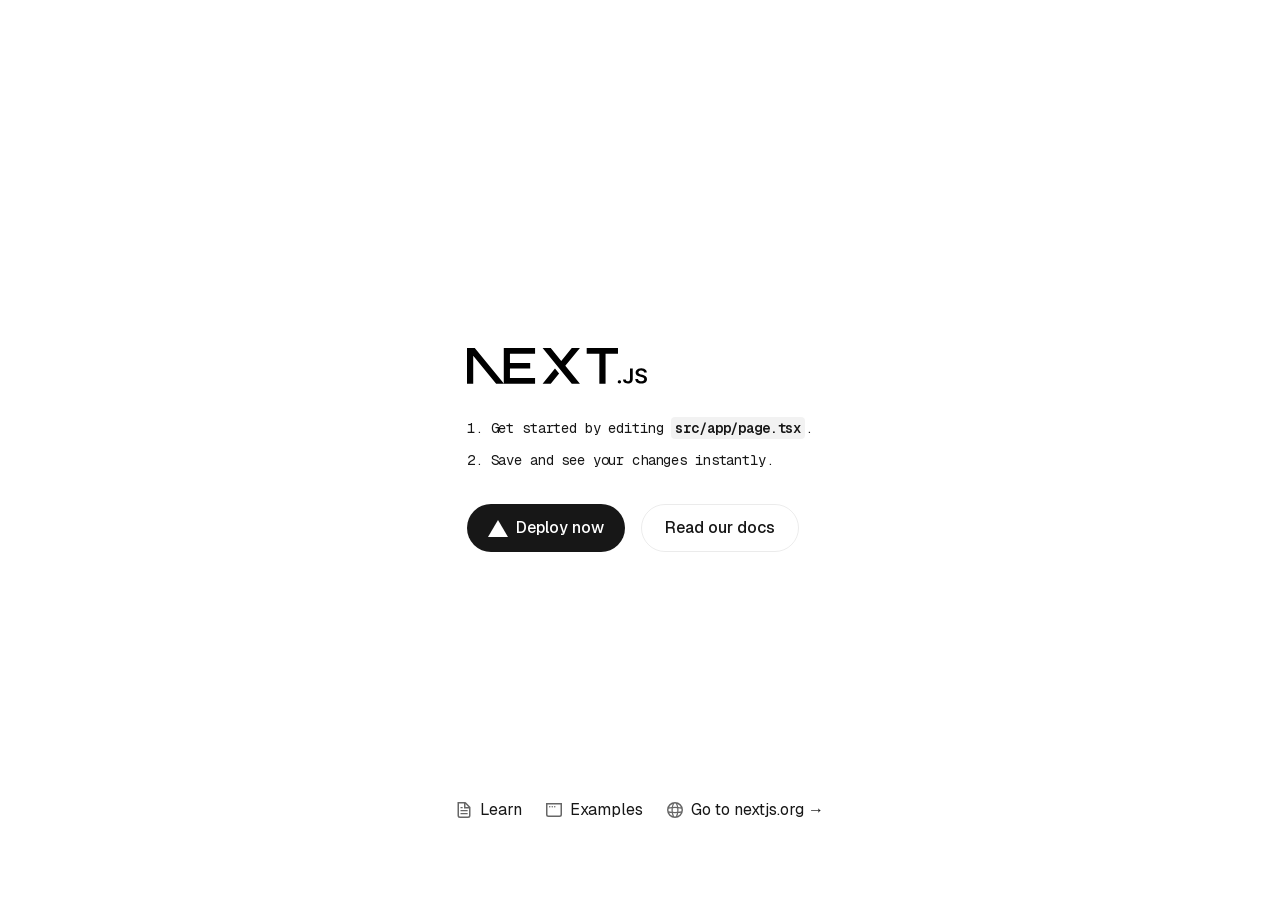
<file: index.html>
<!DOCTYPE html><!--23UW1uwLsIVHx00FJGnWq--><html lang="en"><head><meta charSet="utf-8"/><meta name="viewport" content="width=device-width, initial-scale=1"/><link rel="preload" href="./_next/static/media/797e433ab948586e-s.p.dbea232f.woff2" as="font" crossorigin="" type="font/woff2"/><link rel="preload" href="./_next/static/media/caa3a2e1cccd8315-s.p.6435ea53.woff2" as="font" crossorigin="" type="font/woff2"/><link rel="preload" as="image" href="/next.svg"/><link rel="stylesheet" href="./_next/static/chunks/80cd42d23b2aa25d.css" data-precedence="next"/><link rel="preload" as="script" fetchPriority="low" href="./_next/static/chunks/708dfc0609e1343f.js"/><script src="./_next/static/chunks/079efb4bc77f350c.js" async=""></script><script src="./_next/static/chunks/ea7ab0dba7b47d7c.js" async=""></script><script src="./_next/static/chunks/turbopack-a604910d0ccf3852.js" async=""></script><script src="./_next/static/chunks/ff1a16fafef87110.js" async=""></script><script src="./_next/static/chunks/7dd66bdf8a7e5707.js" async=""></script><script src="./_next/static/chunks/4fcaf8c2a7d2dfb4.js" async=""></script><meta name="next-size-adjust" content=""/><title>Create Next App</title><meta name="description" content="Generated by create next app"/><link rel="icon" href="/favicon.ico?favicon.0b3bf435.ico" sizes="256x256" type="image/x-icon"/><script src="./_next/static/chunks/a6dad97d9634a72d.js" noModule=""></script></head><body class="geist_a71539c9-module__T19VSG__variable geist_mono_8d43a2aa-module__8Li5zG__variable antialiased"><div hidden=""><!--$--><!--/$--></div><div class="font-sans grid grid-rows-[20px_1fr_20px] items-center justify-items-center min-h-screen p-8 pb-20 gap-16 sm:p-20"><main class="flex flex-col gap-[32px] row-start-2 items-center sm:items-start"><img alt="Next.js logo" width="180" height="38" decoding="async" data-nimg="1" class="dark:invert" style="color:transparent" src="/next.svg"/><ol class="font-mono list-inside list-decimal text-sm/6 text-center sm:text-left"><li class="mb-2 tracking-[-.01em]">Get started by editing<!-- --> <code class="bg-black/[.05] dark:bg-white/[.06] font-mono font-semibold px-1 py-0.5 rounded">src/app/page.tsx</code>.</li><li class="tracking-[-.01em]">Save and see your changes instantly.</li></ol><div class="flex gap-4 items-center flex-col sm:flex-row"><a class="rounded-full border border-solid border-transparent transition-colors flex items-center justify-center bg-foreground text-background gap-2 hover:bg-[#383838] dark:hover:bg-[#ccc] font-medium text-sm sm:text-base h-10 sm:h-12 px-4 sm:px-5 sm:w-auto" href="https://vercel.com/new?utm_source=create-next-app&amp;utm_medium=appdir-template-tw&amp;utm_campaign=create-next-app" target="_blank" rel="noopener noreferrer"><img alt="Vercel logomark" loading="lazy" width="20" height="20" decoding="async" data-nimg="1" class="dark:invert" style="color:transparent" src="/vercel.svg"/>Deploy now</a><a class="rounded-full border border-solid border-black/[.08] dark:border-white/[.145] transition-colors flex items-center justify-center hover:bg-[#f2f2f2] dark:hover:bg-[#1a1a1a] hover:border-transparent font-medium text-sm sm:text-base h-10 sm:h-12 px-4 sm:px-5 w-full sm:w-auto md:w-[158px]" href="https://nextjs.org/docs?utm_source=create-next-app&amp;utm_medium=appdir-template-tw&amp;utm_campaign=create-next-app" target="_blank" rel="noopener noreferrer">Read our docs</a></div></main><footer class="row-start-3 flex gap-[24px] flex-wrap items-center justify-center"><a class="flex items-center gap-2 hover:underline hover:underline-offset-4" href="https://nextjs.org/learn?utm_source=create-next-app&amp;utm_medium=appdir-template-tw&amp;utm_campaign=create-next-app" target="_blank" rel="noopener noreferrer"><img aria-hidden="true" alt="File icon" loading="lazy" width="16" height="16" decoding="async" data-nimg="1" style="color:transparent" src="/file.svg"/>Learn</a><a class="flex items-center gap-2 hover:underline hover:underline-offset-4" href="https://vercel.com/templates?framework=next.js&amp;utm_source=create-next-app&amp;utm_medium=appdir-template-tw&amp;utm_campaign=create-next-app" target="_blank" rel="noopener noreferrer"><img aria-hidden="true" alt="Window icon" loading="lazy" width="16" height="16" decoding="async" data-nimg="1" style="color:transparent" src="/window.svg"/>Examples</a><a class="flex items-center gap-2 hover:underline hover:underline-offset-4" href="https://nextjs.org?utm_source=create-next-app&amp;utm_medium=appdir-template-tw&amp;utm_campaign=create-next-app" target="_blank" rel="noopener noreferrer"><img aria-hidden="true" alt="Globe icon" loading="lazy" width="16" height="16" decoding="async" data-nimg="1" style="color:transparent" src="/globe.svg"/>Go to nextjs.org →</a></footer></div><!--$--><!--/$--><script src="./_next/static/chunks/708dfc0609e1343f.js" id="_R_" async=""></script><script>(self.__next_f=self.__next_f||[]).push([0])</script><script>self.__next_f.push([1,"1:\"$Sreact.fragment\"\n2:I[39756,[\"./_next/static/chunks/ff1a16fafef87110.js\",\"./_next/static/chunks/7dd66bdf8a7e5707.js\"],\"default\"]\n3:I[37457,[\"./_next/static/chunks/ff1a16fafef87110.js\",\"./_next/static/chunks/7dd66bdf8a7e5707.js\"],\"default\"]\n4:I[5500,[\"./_next/static/chunks/4fcaf8c2a7d2dfb4.js\"],\"Image\"]\nb:I[68027,[],\"default\"]\n:HL[\"./_next/static/chunks/80cd42d23b2aa25d.css\",\"style\"]\n:HL[\"./_next/static/media/797e433ab948586e-s.p.dbea232f.woff2\",\"font\",{\"crossOrigin\":\"\",\"type\":\"font/woff2\"}]\n:HL[\"./_next/static/media/caa3a2e1cccd8315-s.p.6435ea53.woff2\",\"font\",{\"crossOrigin\":\"\",\"type\":\"font/woff2\"}]\n"])</script><script>self.__next_f.push([1,"0:{\"P\":null,\"b\":\"23UW1uwLsIVHx00FJGnWq\",\"p\":\".\",\"c\":[\"\",\"\"],\"i\":false,\"f\":[[[\"\",{\"children\":[\"__PAGE__\",{}]},\"$undefined\",\"$undefined\",true],[\"\",[\"$\",\"$1\",\"c\",{\"children\":[[[\"$\",\"link\",\"0\",{\"rel\":\"stylesheet\",\"href\":\"./_next/static/chunks/80cd42d23b2aa25d.css\",\"precedence\":\"next\",\"crossOrigin\":\"$undefined\",\"nonce\":\"$undefined\"}]],[\"$\",\"html\",null,{\"lang\":\"en\",\"children\":[\"$\",\"body\",null,{\"className\":\"geist_a71539c9-module__T19VSG__variable geist_mono_8d43a2aa-module__8Li5zG__variable antialiased\",\"children\":[\"$\",\"$L2\",null,{\"parallelRouterKey\":\"children\",\"error\":\"$undefined\",\"errorStyles\":\"$undefined\",\"errorScripts\":\"$undefined\",\"template\":[\"$\",\"$L3\",null,{}],\"templateStyles\":\"$undefined\",\"templateScripts\":\"$undefined\",\"notFound\":[[[\"$\",\"title\",null,{\"children\":\"404: This page could not be found.\"}],[\"$\",\"div\",null,{\"style\":{\"fontFamily\":\"system-ui,\\\"Segoe UI\\\",Roboto,Helvetica,Arial,sans-serif,\\\"Apple Color Emoji\\\",\\\"Segoe UI Emoji\\\"\",\"height\":\"100vh\",\"textAlign\":\"center\",\"display\":\"flex\",\"flexDirection\":\"column\",\"alignItems\":\"center\",\"justifyContent\":\"center\"},\"children\":[\"$\",\"div\",null,{\"children\":[[\"$\",\"style\",null,{\"dangerouslySetInnerHTML\":{\"__html\":\"body{color:#000;background:#fff;margin:0}.next-error-h1{border-right:1px solid rgba(0,0,0,.3)}@media (prefers-color-scheme:dark){body{color:#fff;background:#000}.next-error-h1{border-right:1px solid rgba(255,255,255,.3)}}\"}}],[\"$\",\"h1\",null,{\"className\":\"next-error-h1\",\"style\":{\"display\":\"inline-block\",\"margin\":\"0 20px 0 0\",\"padding\":\"0 23px 0 0\",\"fontSize\":24,\"fontWeight\":500,\"verticalAlign\":\"top\",\"lineHeight\":\"49px\"},\"children\":404}],[\"$\",\"div\",null,{\"style\":{\"display\":\"inline-block\"},\"children\":[\"$\",\"h2\",null,{\"style\":{\"fontSize\":14,\"fontWeight\":400,\"lineHeight\":\"49px\",\"margin\":0},\"children\":\"This page could not be found.\"}]}]]}]}]],[]],\"forbidden\":\"$undefined\",\"unauthorized\":\"$undefined\"}]}]}]]}],{\"children\":[\"__PAGE__\",[\"$\",\"$1\",\"c\",{\"children\":[[\"$\",\"div\",null,{\"className\":\"font-sans grid grid-rows-[20px_1fr_20px] items-center justify-items-center min-h-screen p-8 pb-20 gap-16 sm:p-20\",\"children\":[[\"$\",\"main\",null,{\"className\":\"flex flex-col gap-[32px] row-start-2 items-center sm:items-start\",\"children\":[[\"$\",\"$L4\",null,{\"className\":\"dark:invert\",\"src\":\"/next.svg\",\"alt\":\"Next.js logo\",\"width\":180,\"height\":38,\"priority\":true}],[\"$\",\"ol\",null,{\"className\":\"font-mono list-inside list-decimal text-sm/6 text-center sm:text-left\",\"children\":[[\"$\",\"li\",null,{\"className\":\"mb-2 tracking-[-.01em]\",\"children\":[\"Get started by editing\",\" \",[\"$\",\"code\",null,{\"className\":\"bg-black/[.05] dark:bg-white/[.06] font-mono font-semibold px-1 py-0.5 rounded\",\"children\":\"src/app/page.tsx\"}],\".\"]}],[\"$\",\"li\",null,{\"className\":\"tracking-[-.01em]\",\"children\":\"Save and see your changes instantly.\"}]]}],[\"$\",\"div\",null,{\"className\":\"flex gap-4 items-center flex-col sm:flex-row\",\"children\":[[\"$\",\"a\",null,{\"className\":\"rounded-full border border-solid border-transparent transition-colors flex items-center justify-center bg-foreground text-background gap-2 hover:bg-[#383838] dark:hover:bg-[#ccc] font-medium text-sm sm:text-base h-10 sm:h-12 px-4 sm:px-5 sm:w-auto\",\"href\":\"https://vercel.com/new?utm_source=create-next-app\u0026utm_medium=appdir-template-tw\u0026utm_campaign=create-next-app\",\"target\":\"_blank\",\"rel\":\"noopener noreferrer\",\"children\":[[\"$\",\"$L4\",null,{\"className\":\"dark:invert\",\"src\":\"/vercel.svg\",\"alt\":\"Vercel logomark\",\"width\":20,\"height\":20}],\"Deploy now\"]}],[\"$\",\"a\",null,{\"className\":\"rounded-full border border-solid border-black/[.08] dark:border-white/[.145] transition-colors flex items-center justify-center hover:bg-[#f2f2f2] dark:hover:bg-[#1a1a1a] hover:border-transparent font-medium text-sm sm:text-base h-10 sm:h-12 px-4 sm:px-5 w-full sm:w-auto md:w-[158px]\",\"href\":\"https://nextjs.org/docs?utm_source=create-next-app\u0026utm_medium=appdir-template-tw\u0026utm_campaign=create-next-app\",\"target\":\"_blank\",\"rel\":\"noopener noreferrer\",\"children\":\"Read our docs\"}]]}]]}],[\"$\",\"footer\",null,{\"className\":\"row-start-3 flex gap-[24px] flex-wrap items-center justify-center\",\"children\":[[\"$\",\"a\",null,{\"className\":\"flex items-center gap-2 hover:underline hover:underline-offset-4\",\"href\":\"https://nextjs.org/learn?utm_source=create-next-app\u0026utm_medium=appdir-template-tw\u0026utm_campaign=create-next-app\",\"target\":\"_blank\",\"rel\":\"noopener noreferrer\",\"children\":[\"$L5\",\"Learn\"]}],\"$L6\",\"$L7\"]}]]}],[\"$L8\"],\"$L9\"]}],{},null,false]},null,false],\"$La\",false]],\"m\":\"$undefined\",\"G\":[\"$b\",[\"$Lc\"]],\"s\":false,\"S\":true}\n"])</script><script>self.__next_f.push([1,"d:I[97367,[\"./_next/static/chunks/ff1a16fafef87110.js\",\"./_next/static/chunks/7dd66bdf8a7e5707.js\"],\"OutletBoundary\"]\nf:I[11533,[\"./_next/static/chunks/ff1a16fafef87110.js\",\"./_next/static/chunks/7dd66bdf8a7e5707.js\"],\"AsyncMetadataOutlet\"]\n11:I[97367,[\"./_next/static/chunks/ff1a16fafef87110.js\",\"./_next/static/chunks/7dd66bdf8a7e5707.js\"],\"ViewportBoundary\"]\n13:I[97367,[\"./_next/static/chunks/ff1a16fafef87110.js\",\"./_next/static/chunks/7dd66bdf8a7e5707.js\"],\"MetadataBoundary\"]\n14:\"$Sreact.suspense\"\n5:[\"$\",\"$L4\",null,{\"aria-hidden\":true,\"src\":\"/file.svg\",\"alt\":\"File icon\",\"width\":16,\"height\":16}]\n6:[\"$\",\"a\",null,{\"className\":\"flex items-center gap-2 hover:underline hover:underline-offset-4\",\"href\":\"https://vercel.com/templates?framework=next.js\u0026utm_source=create-next-app\u0026utm_medium=appdir-template-tw\u0026utm_campaign=create-next-app\",\"target\":\"_blank\",\"rel\":\"noopener noreferrer\",\"children\":[[\"$\",\"$L4\",null,{\"aria-hidden\":true,\"src\":\"/window.svg\",\"alt\":\"Window icon\",\"width\":16,\"height\":16}],\"Examples\"]}]\n7:[\"$\",\"a\",null,{\"className\":\"flex items-center gap-2 hover:underline hover:underline-offset-4\",\"href\":\"https://nextjs.org?utm_source=create-next-app\u0026utm_medium=appdir-template-tw\u0026utm_campaign=create-next-app\",\"target\":\"_blank\",\"rel\":\"noopener noreferrer\",\"children\":[[\"$\",\"$L4\",null,{\"aria-hidden\":true,\"src\":\"/globe.svg\",\"alt\":\"Globe icon\",\"width\":16,\"height\":16}],\"Go to nextjs.org →\"]}]\n8:[\"$\",\"script\",\"script-0\",{\"src\":\"./_next/static/chunks/4fcaf8c2a7d2dfb4.js\",\"async\":true,\"nonce\":\"$undefined\"}]\n9:[\"$\",\"$Ld\",null,{\"children\":[\"$Le\",[\"$\",\"$Lf\",null,{\"promise\":\"$@10\"}]]}]\na:[\"$\",\"$1\",\"h\",{\"children\":[null,[[\"$\",\"$L11\",null,{\"children\":\"$L12\"}],[\"$\",\"meta\",null,{\"name\":\"next-size-adjust\",\"content\":\"\"}]],[\"$\",\"$L13\",null,{\"children\":[\"$\",\"div\",null,{\"hidden\":true,\"children\":[\"$\",\"$14\",null,{\"fallback\":null,\"children\":\"$L15\"}]}]}]]}]\nc:[\"$\",\"link\",\"0\",{\"rel\":\"stylesheet\",\"href\":\"./_next/static/chunks/80cd42d23b2aa25d.css\",\"precedence\":\"next\",\"crossOrigin\":\"$undefined\",\"nonce\":\"$undefined\"}]\n"])</script><script>self.__next_f.push([1,"12:[[\"$\",\"meta\",\"0\",{\"charSet\":\"utf-8\"}],[\"$\",\"meta\",\"1\",{\"name\":\"viewport\",\"content\":\"width=device-width, initial-scale=1\"}]]\ne:null\n"])</script><script>self.__next_f.push([1,"16:I[27201,[\"./_next/static/chunks/ff1a16fafef87110.js\",\"./_next/static/chunks/7dd66bdf8a7e5707.js\"],\"IconMark\"]\n10:{\"metadata\":[[\"$\",\"title\",\"0\",{\"children\":\"Create Next App\"}],[\"$\",\"meta\",\"1\",{\"name\":\"description\",\"content\":\"Generated by create next app\"}],[\"$\",\"link\",\"2\",{\"rel\":\"icon\",\"href\":\"/favicon.ico?favicon.0b3bf435.ico\",\"sizes\":\"256x256\",\"type\":\"image/x-icon\"}],[\"$\",\"$L16\",\"3\",{}]],\"error\":null,\"digest\":\"$undefined\"}\n"])</script><script>self.__next_f.push([1,"15:\"$10:metadata\"\n"])</script></body></html>
</file>
<file: _next/static/chunks/80cd42d23b2aa25d.css>
@font-face{font-family:Geist;font-style:normal;font-weight:100 900;font-display:swap;src:url(../media/8a480f0b521d4e75-s.8e0177b5.woff2)format("woff2");unicode-range:U+301,U+400-45F,U+490-491,U+4B0-4B1,U+2116}@font-face{font-family:Geist;font-style:normal;font-weight:100 900;font-display:swap;src:url(../media/7178b3e590c64307-s.b97b3418.woff2)format("woff2");unicode-range:U+100-2BA,U+2BD-2C5,U+2C7-2CC,U+2CE-2D7,U+2DD-2FF,U+304,U+308,U+329,U+1D00-1DBF,U+1E00-1E9F,U+1EF2-1EFF,U+2020,U+20A0-20AB,U+20AD-20C0,U+2113,U+2C60-2C7F,U+A720-A7FF}@font-face{font-family:Geist;font-style:normal;font-weight:100 900;font-display:swap;src:url(../media/caa3a2e1cccd8315-s.p.6435ea53.woff2)format("woff2");unicode-range:U+??,U+131,U+152-153,U+2BB-2BC,U+2C6,U+2DA,U+2DC,U+304,U+308,U+329,U+2000-206F,U+20AC,U+2122,U+2191,U+2193,U+2212,U+2215,U+FEFF,U+FFFD}@font-face{font-family:Geist Fallback;src:local(Arial);ascent-override:95.94%;descent-override:28.16%;line-gap-override:0.0%;size-adjust:104.76%}.geist_a71539c9-module__T19VSG__className{font-family:Geist,Geist Fallback;font-style:normal}.geist_a71539c9-module__T19VSG__variable{--font-geist-sans:"Geist","Geist Fallback"}
@font-face{font-family:Geist Mono;font-style:normal;font-weight:100 900;font-display:swap;src:url(../media/4fa387ec64143e14-s.c1fdd6c2.woff2)format("woff2");unicode-range:U+301,U+400-45F,U+490-491,U+4B0-4B1,U+2116}@font-face{font-family:Geist Mono;font-style:normal;font-weight:100 900;font-display:swap;src:url(../media/bbc41e54d2fcbd21-s.799d8ef8.woff2)format("woff2");unicode-range:U+100-2BA,U+2BD-2C5,U+2C7-2CC,U+2CE-2D7,U+2DD-2FF,U+304,U+308,U+329,U+1D00-1DBF,U+1E00-1E9F,U+1EF2-1EFF,U+2020,U+20A0-20AB,U+20AD-20C0,U+2113,U+2C60-2C7F,U+A720-A7FF}@font-face{font-family:Geist Mono;font-style:normal;font-weight:100 900;font-display:swap;src:url(../media/797e433ab948586e-s.p.dbea232f.woff2)format("woff2");unicode-range:U+??,U+131,U+152-153,U+2BB-2BC,U+2C6,U+2DA,U+2DC,U+304,U+308,U+329,U+2000-206F,U+20AC,U+2122,U+2191,U+2193,U+2212,U+2215,U+FEFF,U+FFFD}@font-face{font-family:Geist Mono Fallback;src:local(Arial);ascent-override:74.67%;descent-override:21.92%;line-gap-override:0.0%;size-adjust:134.59%}.geist_mono_8d43a2aa-module__8Li5zG__className{font-family:Geist Mono,Geist Mono Fallback;font-style:normal}.geist_mono_8d43a2aa-module__8Li5zG__variable{--font-geist-mono:"Geist Mono","Geist Mono Fallback"}
@layer properties{@supports (((-webkit-hyphens:none)) and (not (margin-trim:inline))) or ((-moz-orient:inline) and (not (color:rgb(from red r g b)))){*,:before,:after{--tw-border-style:solid;--tw-font-weight:initial;--tw-tracking:initial;--tw-blur:initial;--tw-brightness:initial;--tw-contrast:initial;--tw-grayscale:initial;--tw-hue-rotate:initial;--tw-invert:initial;--tw-opacity:initial;--tw-saturate:initial;--tw-sepia:initial;--tw-drop-shadow:initial;--tw-drop-shadow-color:initial;--tw-drop-shadow-alpha:100%;--tw-drop-shadow-size:initial}::backdrop{--tw-border-style:solid;--tw-font-weight:initial;--tw-tracking:initial;--tw-blur:initial;--tw-brightness:initial;--tw-contrast:initial;--tw-grayscale:initial;--tw-hue-rotate:initial;--tw-invert:initial;--tw-opacity:initial;--tw-saturate:initial;--tw-sepia:initial;--tw-drop-shadow:initial;--tw-drop-shadow-color:initial;--tw-drop-shadow-alpha:100%;--tw-drop-shadow-size:initial}}}@layer theme{:root,:host{--color-black:#000;--color-white:#fff;--spacing:.25rem;--text-sm:.875rem;--text-sm--line-height:calc(1.25/.875);--text-base:1rem;--text-base--line-height:calc(1.5/1);--font-weight-medium:500;--font-weight-semibold:600;--default-transition-duration:.15s;--default-transition-timing-function:cubic-bezier(.4,0,.2,1);--default-font-family:var(--font-geist-sans);--default-mono-font-family:var(--font-geist-mono)}}@layer base{*,:after,:before{box-sizing:border-box;border:0 solid;margin:0;padding:0}::backdrop{box-sizing:border-box;border:0 solid;margin:0;padding:0}::-webkit-file-upload-button{box-sizing:border-box;border:0 solid;margin:0;padding:0}::file-selector-button{box-sizing:border-box;border:0 solid;margin:0;padding:0}html,:host{-webkit-text-size-adjust:100%;-moz-tab-size:4;tab-size:4;line-height:1.5;font-family:var(--default-font-family,ui-sans-serif,system-ui,sans-serif,"Apple Color Emoji","Segoe UI Emoji","Segoe UI Symbol","Noto Color Emoji");font-feature-settings:var(--default-font-feature-settings,normal);font-variation-settings:var(--default-font-variation-settings,normal);-webkit-tap-highlight-color:transparent}hr{height:0;color:inherit;border-top-width:1px}abbr:where([title]){-webkit-text-decoration:underline dotted;text-decoration:underline dotted}h1,h2,h3,h4,h5,h6{font-size:inherit;font-weight:inherit}a{color:inherit;-webkit-text-decoration:inherit;-webkit-text-decoration:inherit;-webkit-text-decoration:inherit;-webkit-text-decoration:inherit;text-decoration:inherit}b,strong{font-weight:bolder}code,kbd,samp,pre{font-family:var(--default-mono-font-family,ui-monospace,SFMono-Regular,Menlo,Monaco,Consolas,"Liberation Mono","Courier New",monospace);font-feature-settings:var(--default-mono-font-feature-settings,normal);font-variation-settings:var(--default-mono-font-variation-settings,normal);font-size:1em}small{font-size:80%}sub,sup{vertical-align:baseline;font-size:75%;line-height:0;position:relative}sub{bottom:-.25em}sup{top:-.5em}table{text-indent:0;border-color:inherit;border-collapse:collapse}:-moz-focusring{outline:auto}progress{vertical-align:baseline}summary{display:list-item}ol,ul,menu{list-style:none}img,svg,video,canvas,audio,iframe,embed,object{vertical-align:middle;display:block}img,video{max-width:100%;height:auto}button,input,select,optgroup,textarea{font:inherit;font-feature-settings:inherit;font-variation-settings:inherit;letter-spacing:inherit;color:inherit;opacity:1;background-color:transparent;border-radius:0}::-webkit-file-upload-button{font:inherit;font-feature-settings:inherit;font-variation-settings:inherit;letter-spacing:inherit;color:inherit;opacity:1;background-color:transparent;border-radius:0}::file-selector-button{font:inherit;font-feature-settings:inherit;font-variation-settings:inherit;letter-spacing:inherit;color:inherit;opacity:1;background-color:transparent;border-radius:0}:where(select:-webkit-any([multiple],[size])) optgroup{font-weight:bolder}:where(select:-moz-any([multiple],[size])) optgroup{font-weight:bolder}:where(select:is([multiple],[size])) optgroup{font-weight:bolder}:where(select:-webkit-any([multiple],[size])) optgroup option:not(:-webkit-any(:lang(ae),:lang(ar),:lang(arc),:lang(bcc),:lang(bqi),:lang(ckb),:lang(dv),:lang(fa),:lang(glk),:lang(he),:lang(ku),:lang(mzn),:lang(nqo),:lang(pnb),:lang(ps),:lang(sd),:lang(ug),:lang(ur),:lang(yi))){padding-left:20px}:where(select:-moz-any([multiple],[size])) optgroup option:not(:-moz-any(:lang(ae),:lang(ar),:lang(arc),:lang(bcc),:lang(bqi),:lang(ckb),:lang(dv),:lang(fa),:lang(glk),:lang(he),:lang(ku),:lang(mzn),:lang(nqo),:lang(pnb),:lang(ps),:lang(sd),:lang(ug),:lang(ur),:lang(yi))){padding-left:20px}:where(select:is([multiple],[size])) optgroup option:not(:is(:lang(ae),:lang(ar),:lang(arc),:lang(bcc),:lang(bqi),:lang(ckb),:lang(dv),:lang(fa),:lang(glk),:lang(he),:lang(ku),:lang(mzn),:lang(nqo),:lang(pnb),:lang(ps),:lang(sd),:lang(ug),:lang(ur),:lang(yi))){padding-left:20px}:where(select:-webkit-any([multiple],[size])) optgroup option:-webkit-any(:lang(ae),:lang(ar),:lang(arc),:lang(bcc),:lang(bqi),:lang(ckb),:lang(dv),:lang(fa),:lang(glk),:lang(he),:lang(ku),:lang(mzn),:lang(nqo),:lang(pnb),:lang(ps),:lang(sd),:lang(ug),:lang(ur),:lang(yi)){padding-right:20px}:where(select:-moz-any([multiple],[size])) optgroup option:-moz-any(:lang(ae),:lang(ar),:lang(arc),:lang(bcc),:lang(bqi),:lang(ckb),:lang(dv),:lang(fa),:lang(glk),:lang(he),:lang(ku),:lang(mzn),:lang(nqo),:lang(pnb),:lang(ps),:lang(sd),:lang(ug),:lang(ur),:lang(yi)){padding-right:20px}:where(select:is([multiple],[size])) optgroup option:is(:lang(ae),:lang(ar),:lang(arc),:lang(bcc),:lang(bqi),:lang(ckb),:lang(dv),:lang(fa),:lang(glk),:lang(he),:lang(ku),:lang(mzn),:lang(nqo),:lang(pnb),:lang(ps),:lang(sd),:lang(ug),:lang(ur),:lang(yi)){padding-right:20px}:not(:-webkit-any(:lang(ae),:lang(ar),:lang(arc),:lang(bcc),:lang(bqi),:lang(ckb),:lang(dv),:lang(fa),:lang(glk),:lang(he),:lang(ku),:lang(mzn),:lang(nqo),:lang(pnb),:lang(ps),:lang(sd),:lang(ug),:lang(ur),:lang(yi)))::-webkit-file-upload-button{margin-right:4px}:not(:-moz-any(:lang(ae),:lang(ar),:lang(arc),:lang(bcc),:lang(bqi),:lang(ckb),:lang(dv),:lang(fa),:lang(glk),:lang(he),:lang(ku),:lang(mzn),:lang(nqo),:lang(pnb),:lang(ps),:lang(sd),:lang(ug),:lang(ur),:lang(yi)))::file-selector-button{margin-right:4px}:not(:is(:lang(ae),:lang(ar),:lang(arc),:lang(bcc),:lang(bqi),:lang(ckb),:lang(dv),:lang(fa),:lang(glk),:lang(he),:lang(ku),:lang(mzn),:lang(nqo),:lang(pnb),:lang(ps),:lang(sd),:lang(ug),:lang(ur),:lang(yi)))::file-selector-button{margin-right:4px}:-webkit-any(:lang(ae),:lang(ar),:lang(arc),:lang(bcc),:lang(bqi),:lang(ckb),:lang(dv),:lang(fa),:lang(glk),:lang(he),:lang(ku),:lang(mzn),:lang(nqo),:lang(pnb),:lang(ps),:lang(sd),:lang(ug),:lang(ur),:lang(yi))::-webkit-file-upload-button{margin-left:4px}:-moz-any(:lang(ae),:lang(ar),:lang(arc),:lang(bcc),:lang(bqi),:lang(ckb),:lang(dv),:lang(fa),:lang(glk),:lang(he),:lang(ku),:lang(mzn),:lang(nqo),:lang(pnb),:lang(ps),:lang(sd),:lang(ug),:lang(ur),:lang(yi))::file-selector-button{margin-left:4px}:is(:lang(ae),:lang(ar),:lang(arc),:lang(bcc),:lang(bqi),:lang(ckb),:lang(dv),:lang(fa),:lang(glk),:lang(he),:lang(ku),:lang(mzn),:lang(nqo),:lang(pnb),:lang(ps),:lang(sd),:lang(ug),:lang(ur),:lang(yi))::file-selector-button{margin-left:4px}::placeholder{opacity:1}@supports (not ((-webkit-appearance:-apple-pay-button))) or (contain-intrinsic-size:1px){::placeholder{color:currentColor}@supports (color:color-mix(in lab, red, red)){::placeholder{color:color-mix(in oklab,currentcolor 50%,transparent)}}}textarea{resize:vertical}::-webkit-search-decoration{-webkit-appearance:none}::-webkit-date-and-time-value{min-height:1lh;text-align:inherit}::-webkit-datetime-edit{display:inline-flex}::-webkit-datetime-edit-fields-wrapper{padding:0}::-webkit-datetime-edit{padding-top:0;padding-bottom:0}::-webkit-datetime-edit-year-field{padding-top:0;padding-bottom:0}::-webkit-datetime-edit-month-field{padding-top:0;padding-bottom:0}::-webkit-datetime-edit-day-field{padding-top:0;padding-bottom:0}::-webkit-datetime-edit-hour-field{padding-top:0;padding-bottom:0}::-webkit-datetime-edit-minute-field{padding-top:0;padding-bottom:0}::-webkit-datetime-edit-second-field{padding-top:0;padding-bottom:0}::-webkit-datetime-edit-millisecond-field{padding-top:0;padding-bottom:0}::-webkit-datetime-edit-meridiem-field{padding-top:0;padding-bottom:0}::-webkit-calendar-picker-indicator{line-height:1}:-moz-ui-invalid{box-shadow:none}button{-webkit-appearance:button;-moz-appearance:button;appearance:button}input:where([type=button],[type=reset],[type=submit]){-webkit-appearance:button;-moz-appearance:button;appearance:button}::-webkit-file-upload-button{-webkit-appearance:button;-moz-appearance:button;appearance:button}::file-selector-button{-webkit-appearance:button;-moz-appearance:button;appearance:button}::-webkit-inner-spin-button{height:auto}::-webkit-outer-spin-button{height:auto}[hidden]:where(:not([hidden=until-found])){display:none!important}}@layer components;@layer utilities{.static{position:static}.row-start-2{grid-row-start:2}.row-start-3{grid-row-start:3}.mb-2{margin-bottom:calc(var(--spacing)*2)}.flex{display:flex}.grid{display:grid}.h-10{height:calc(var(--spacing)*10)}.min-h-screen{min-height:100vh}.w-full{width:100%}.list-inside{list-style-position:inside}.list-decimal{list-style-type:decimal}.grid-rows-\[20px_1fr_20px\]{grid-template-rows:20px 1fr 20px}.flex-col{flex-direction:column}.flex-wrap{flex-wrap:wrap}.items-center{align-items:center}.justify-center{justify-content:center}.justify-items-center{justify-items:center}.gap-2{gap:calc(var(--spacing)*2)}.gap-4{gap:calc(var(--spacing)*4)}.gap-16{gap:calc(var(--spacing)*16)}.gap-\[24px\]{gap:24px}.gap-\[32px\]{gap:32px}.rounded{border-radius:.25rem}.rounded-full{border-radius:3.40282e38px}.border{border-style:var(--tw-border-style);border-width:1px}.border-solid{--tw-border-style:solid;border-style:solid}.border-black\/\[\.08\]{border-color:rgba(0,0,0,.08)}@supports (color:color-mix(in lab, red, red)){.border-black\/\[\.08\]{border-color:color-mix(in oklab,var(--color-black)8%,transparent)}}.border-transparent{border-color:transparent}.bg-black\/\[\.05\]{background-color:rgba(0,0,0,.05)}@supports (color:color-mix(in lab, red, red)){.bg-black\/\[\.05\]{background-color:color-mix(in oklab,var(--color-black)5%,transparent)}}.bg-foreground{background-color:var(--foreground)}.p-8{padding:calc(var(--spacing)*8)}.px-1{padding-inline:calc(var(--spacing)*1)}.px-4{padding-inline:calc(var(--spacing)*4)}.py-0\.5{padding-block:calc(var(--spacing)*.5)}.pb-20{padding-bottom:calc(var(--spacing)*20)}.text-center{text-align:center}.font-mono{font-family:var(--font-geist-mono)}.font-sans{font-family:var(--font-geist-sans)}.text-sm{font-size:var(--text-sm);line-height:var(--tw-leading,var(--text-sm--line-height))}.text-sm\/6{font-size:var(--text-sm);line-height:calc(var(--spacing)*6)}.font-medium{--tw-font-weight:var(--font-weight-medium);font-weight:var(--font-weight-medium)}.font-semibold{--tw-font-weight:var(--font-weight-semibold);font-weight:var(--font-weight-semibold)}.tracking-\[-\.01em\]{--tw-tracking:-.01em;letter-spacing:-.01em}.text-background{color:var(--background)}.antialiased{-webkit-font-smoothing:antialiased;-moz-osx-font-smoothing:grayscale}.transition-colors{transition-property:color,background-color,border-color,outline-color,-webkit-text-decoration-color,text-decoration-color,fill,stroke,--tw-gradient-from,--tw-gradient-via,--tw-gradient-to;transition-timing-function:var(--tw-ease,var(--default-transition-timing-function));transition-duration:var(--tw-duration,var(--default-transition-duration))}@media (hover:hover){.hover\:border-transparent:hover{border-color:transparent}.hover\:bg-\[\#383838\]:hover{background-color:#383838}.hover\:bg-\[\#f2f2f2\]:hover{background-color:#f2f2f2}.hover\:underline:hover{-webkit-text-decoration-line:underline;text-decoration-line:underline}.hover\:underline-offset-4:hover{text-underline-offset:4px}}@media (min-width:40rem){.sm\:h-12{height:calc(var(--spacing)*12)}.sm\:w-auto{width:auto}.sm\:flex-row{flex-direction:row}.sm\:items-start{align-items:flex-start}.sm\:p-20{padding:calc(var(--spacing)*20)}.sm\:px-5{padding-inline:calc(var(--spacing)*5)}.sm\:text-left{text-align:left}.sm\:text-base{font-size:var(--text-base);line-height:var(--tw-leading,var(--text-base--line-height))}}@media (min-width:48rem){.md\:w-\[158px\]{width:158px}}@media (prefers-color-scheme:dark){.dark\:border-white\/\[\.145\]{border-color:rgba(255,255,255,.145)}@supports (color:color-mix(in lab, red, red)){.dark\:border-white\/\[\.145\]{border-color:color-mix(in oklab,var(--color-white)14.5%,transparent)}}.dark\:bg-white\/\[\.06\]{background-color:rgba(255,255,255,.06)}@supports (color:color-mix(in lab, red, red)){.dark\:bg-white\/\[\.06\]{background-color:color-mix(in oklab,var(--color-white)6%,transparent)}}.dark\:invert{--tw-invert:invert(100%);filter:var(--tw-blur,)var(--tw-brightness,)var(--tw-contrast,)var(--tw-grayscale,)var(--tw-hue-rotate,)var(--tw-invert,)var(--tw-saturate,)var(--tw-sepia,)var(--tw-drop-shadow,)}@media (hover:hover){.dark\:hover\:bg-\[\#1a1a1a\]:hover{background-color:#1a1a1a}.dark\:hover\:bg-\[\#ccc\]:hover{background-color:#ccc}}}}:root{--background:#fff;--foreground:#171717}@media (prefers-color-scheme:dark){:root{--background:#0a0a0a;--foreground:#ededed}}body{background:var(--background);color:var(--foreground);font-family:Arial,Helvetica,sans-serif}@property --tw-border-style{syntax:"*";inherits:false;initial-value:solid}@property --tw-font-weight{syntax:"*";inherits:false}@property --tw-tracking{syntax:"*";inherits:false}@property --tw-blur{syntax:"*";inherits:false}@property --tw-brightness{syntax:"*";inherits:false}@property --tw-contrast{syntax:"*";inherits:false}@property --tw-grayscale{syntax:"*";inherits:false}@property --tw-hue-rotate{syntax:"*";inherits:false}@property --tw-invert{syntax:"*";inherits:false}@property --tw-opacity{syntax:"*";inherits:false}@property --tw-saturate{syntax:"*";inherits:false}@property --tw-sepia{syntax:"*";inherits:false}@property --tw-drop-shadow{syntax:"*";inherits:false}@property --tw-drop-shadow-color{syntax:"*";inherits:false}@property --tw-drop-shadow-alpha{syntax:"<percentage>";inherits:false;initial-value:100%}@property --tw-drop-shadow-size{syntax:"*";inherits:false}
</file>
